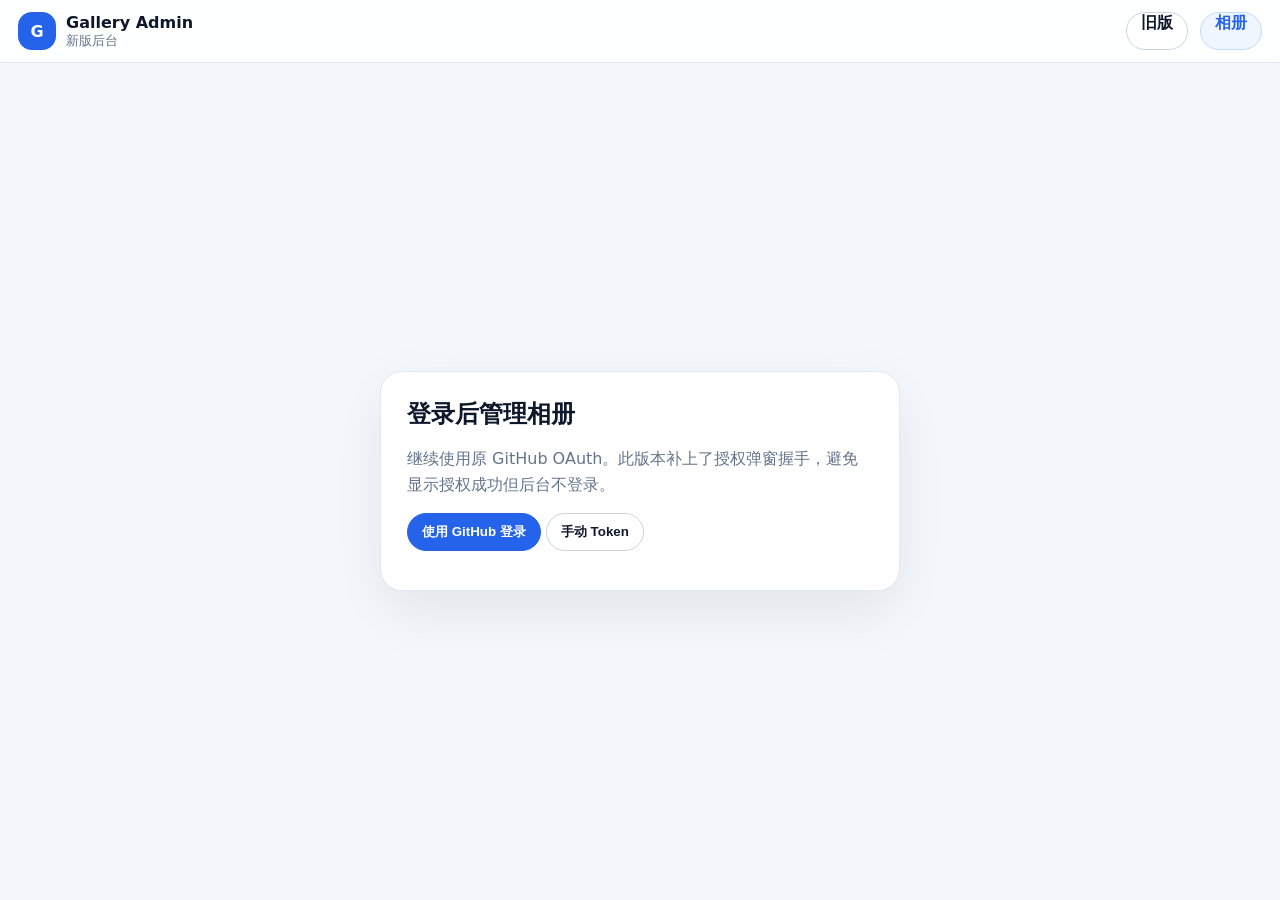
<file: admin/index.html>
<!doctype html>
<html lang="zh-CN">
<head>
  <meta charset="utf-8" />
  <meta name="viewport" content="width=device-width, initial-scale=1" />
  <title>Gallery Admin</title>
  <meta http-equiv="refresh" content="0; url=app.html" />
</head>
<body>
  <p>正在进入新版后台... <a href="app.html">点击进入</a></p>
</body>
</html>
</file>
